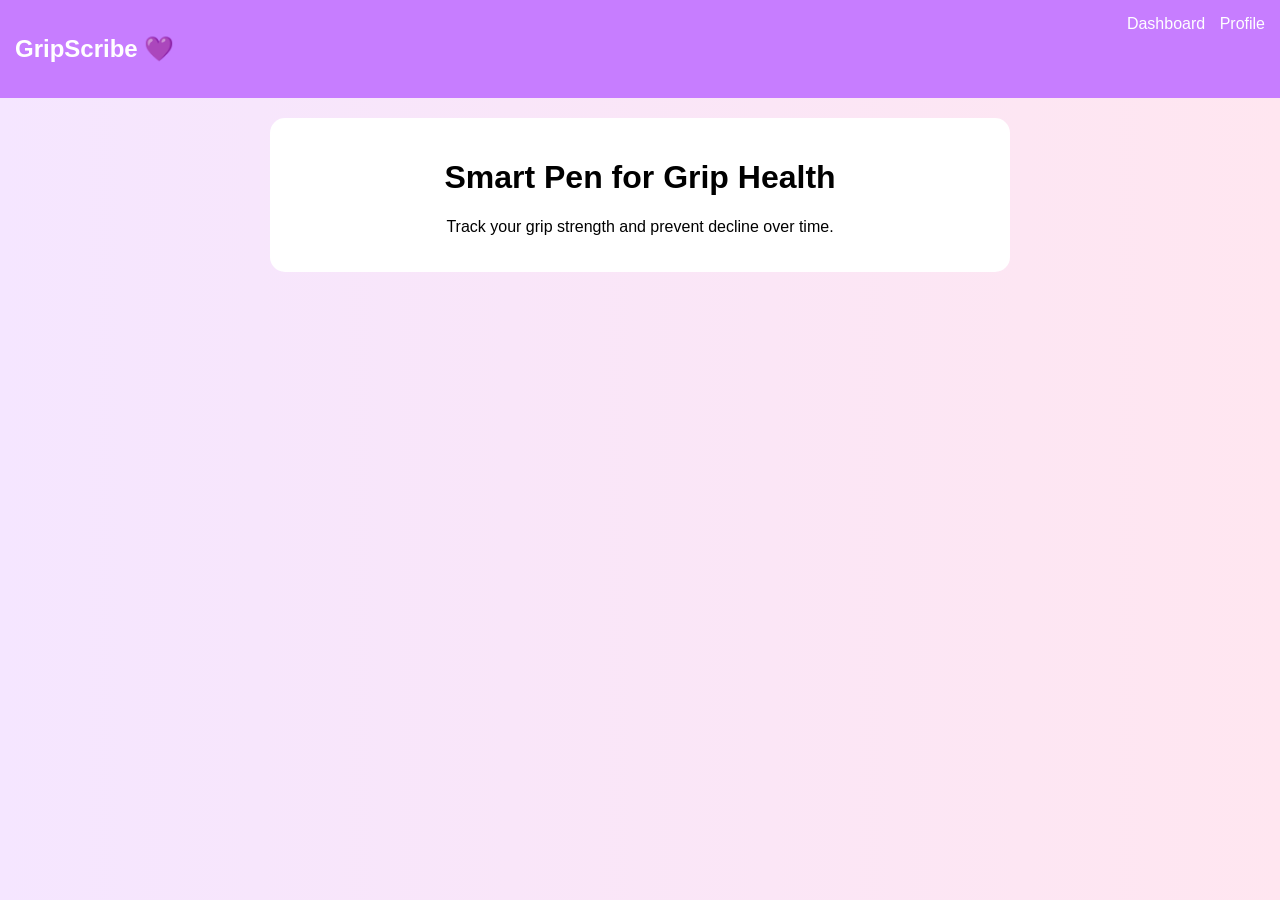
<file: index.html>
<!DOCTYPE html>
<html>
<head>
  <title>GripScribe</title>
  <link rel="stylesheet" href="style.css">
</head>

<body>

<nav>
  <h2>GripScribe 💜</h2>
  <div>
    <a href="dashboard.html">Dashboard</a>
    <a href="profile.html">Profile</a>
  </div>
</nav>

<div class="card">
  <h1>Smart Pen for Grip Health</h1>
  <p>Track your grip strength and prevent decline over time.</p>
</div>

</body>
</html>
</file>
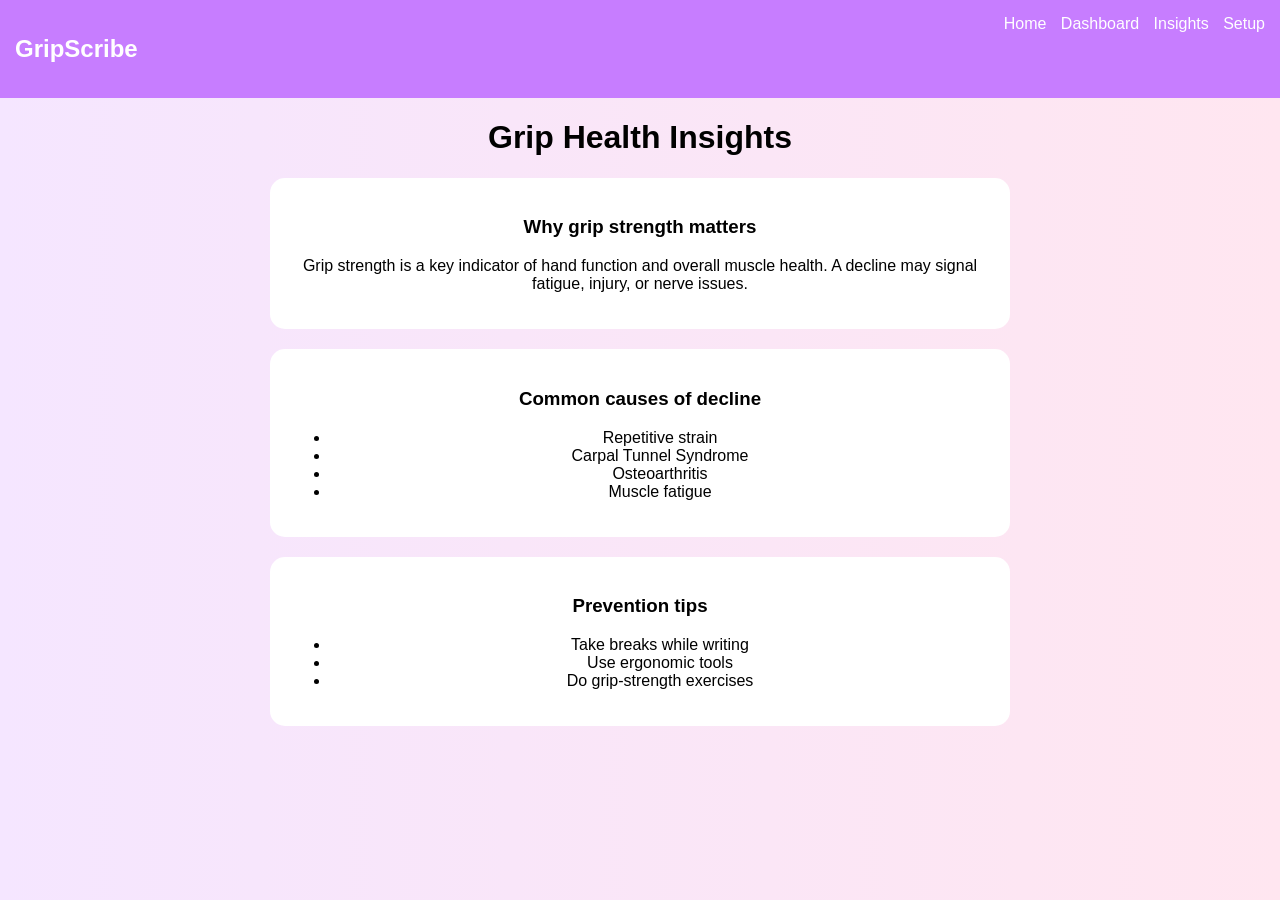
<file: insights.html>
<!DOCTYPE html>
<html lang="en">
<head>
  <meta charset="UTF-8">
  <title>Insights - GripScribe</title>
  <link rel="stylesheet" href="style.css">
</head>
<body>

<nav>
  <h2>GripScribe</h2>
  <div>
    <a href="index.html">Home</a>
    <a href="dashboard.html">Dashboard</a>
    <a href="insights.html">Insights</a>
    <a href="userinfo.html">Setup</a>
  </div>
</nav>

<div class="container">

  <h1>Grip Health Insights</h1>

  <div class="card">
    <h3>Why grip strength matters</h3>
    <p>
      Grip strength is a key indicator of hand function and overall muscle health.
      A decline may signal fatigue, injury, or nerve issues.
    </p>
  </div>

  <div class="card">
    <h3>Common causes of decline</h3>
    <ul>
      <li>Repetitive strain</li>
      <li>Carpal Tunnel Syndrome</li>
      <li>Osteoarthritis</li>
      <li>Muscle fatigue</li>
    </ul>
  </div>

  <div class="card">
    <h3>Prevention tips</h3>
    <ul>
      <li>Take breaks while writing</li>
      <li>Use ergonomic tools</li>
      <li>Do grip-strength exercises</li>
    </ul>
  </div>

</div>

</body>
</html>
</file>
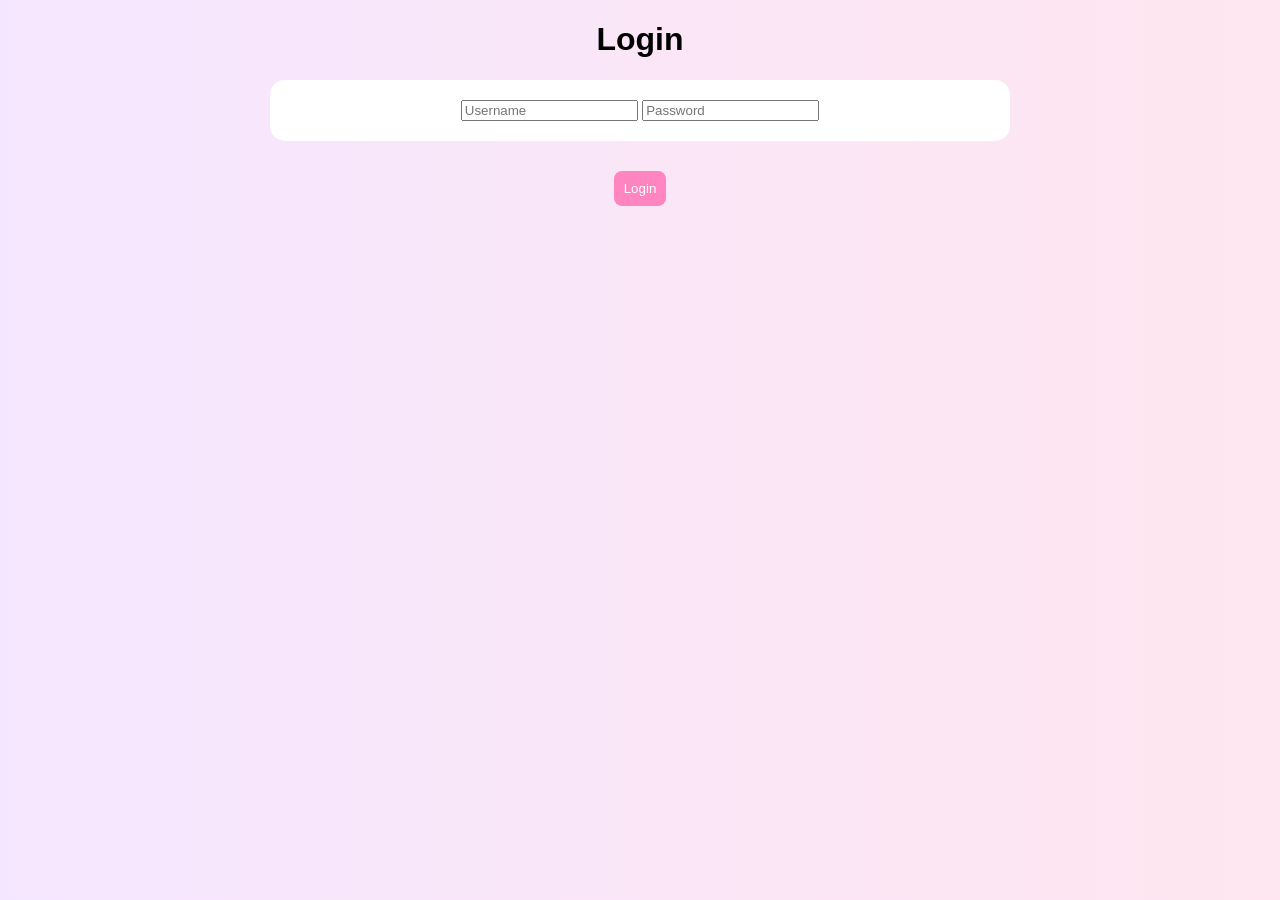
<file: login.html>
<!DOCTYPE html>
<html>
<head>
  <title>Login - GripScribe</title>
  <link rel="stylesheet" href="style.css">
</head>
<body>

<div class="container">
  <h1>Login</h1>

  <div class="card">
    <input type="text" id="loginUser" placeholder="Username">
    <input type="password" id="loginPass" placeholder="Password">
  </div>

  <button onclick="login()">Login</button>
</div>

<script>
function login() {
  const saved = JSON.parse(localStorage.getItem("account"));

  const user = document.getElementById("loginUser").value;
  const pass = document.getElementById("loginPass").value;

  if (!saved || user !== saved.user || pass !== saved.pass) {
    alert("Invalid login");
    return;
  }

  localStorage.setItem("loggedIn", "true");

  window.location.href = "profile.html";
}
</script>

</body>
</html>
</file>
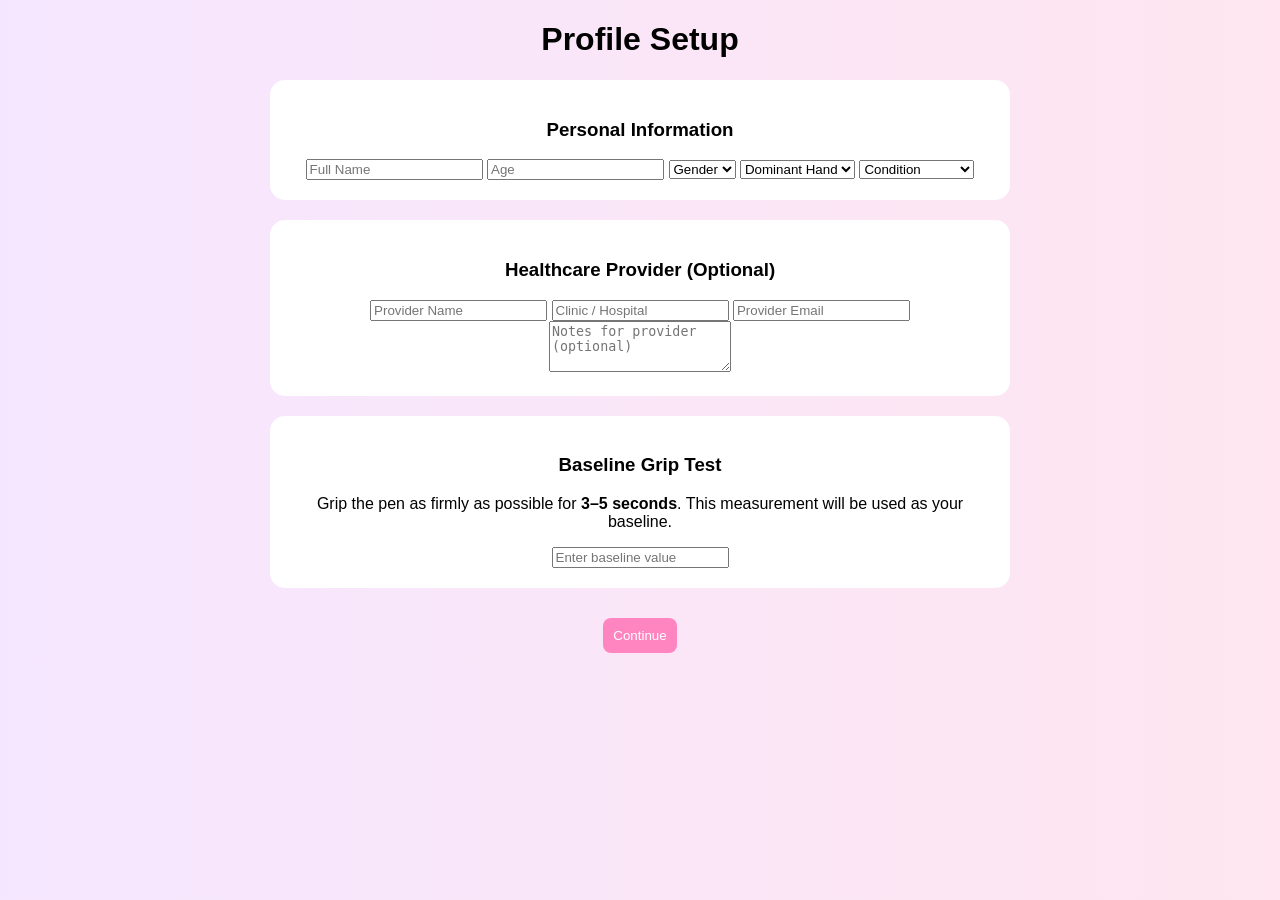
<file: profile.html>
<!DOCTYPE html>
<html>
<head>
  <title>Profile Setup - GripScribe</title>
  <link rel="stylesheet" href="style.css">
</head>
<body>

<div class="container">

  <h1>Profile Setup</h1>

  <!-- PERSONAL INFO -->
  <div class="card">
    <h3>Personal Information</h3>

    <input type="text" id="name" placeholder="Full Name">
    <input type="number" id="age" placeholder="Age">

    <select id="gender">
      <option value="">Gender</option>
      <option>Female</option>
      <option>Male</option>
      <option>Other</option>
    </select>

    <select id="hand">
      <option value="">Dominant Hand</option>
      <option>Right</option>
      <option>Left</option>
    </select>

    <select id="condition">
      <option value="">Condition</option>
      <option>None</option>
      <option>Carpal Tunnel</option>
      <option>Osteoarthritis</option>
      <option>Injury Recovery</option>
    </select>
  </div>

  <!-- HEALTHCARE PROVIDER -->
  <div class="card">
    <h3>Healthcare Provider (Optional)</h3>

    <input type="text" id="providerName" placeholder="Provider Name">
    <input type="text" id="clinic" placeholder="Clinic / Hospital">
    <input type="email" id="providerEmail" placeholder="Provider Email">

    <textarea id="notes" placeholder="Notes for provider (optional)" rows="3"></textarea>
  </div>

  <!-- BASELINE TEST -->
  <div class="card">
    <h3>Baseline Grip Test</h3>

    <p>
      Grip the pen as firmly as possible for <strong>3–5 seconds</strong>.
      This measurement will be used as your baseline.
    </p>

    <input type="number" id="baseline" placeholder="Enter baseline value">
  </div>

  <button onclick="saveProfile()">Continue</button>

</div>

<script>
function saveProfile() {
  const profile = {
    name: document.getElementById("name").value,
    age: document.getElementById("age").value,
    gender: document.getElementById("gender").value,
    hand: document.getElementById("hand").value,
    condition: document.getElementById("condition").value,
    baseline: document.getElementById("baseline").value,

    provider: {
      name: document.getElementById("providerName").value,
      clinic: document.getElementById("clinic").value,
      email: document.getElementById("providerEmail").value,
      notes: document.getElementById("notes").value
    }
  };

  localStorage.setItem("profile", JSON.stringify(profile));

  window.location.href = "dashboard.html";
}
</script>

</body>
</html>
</file>
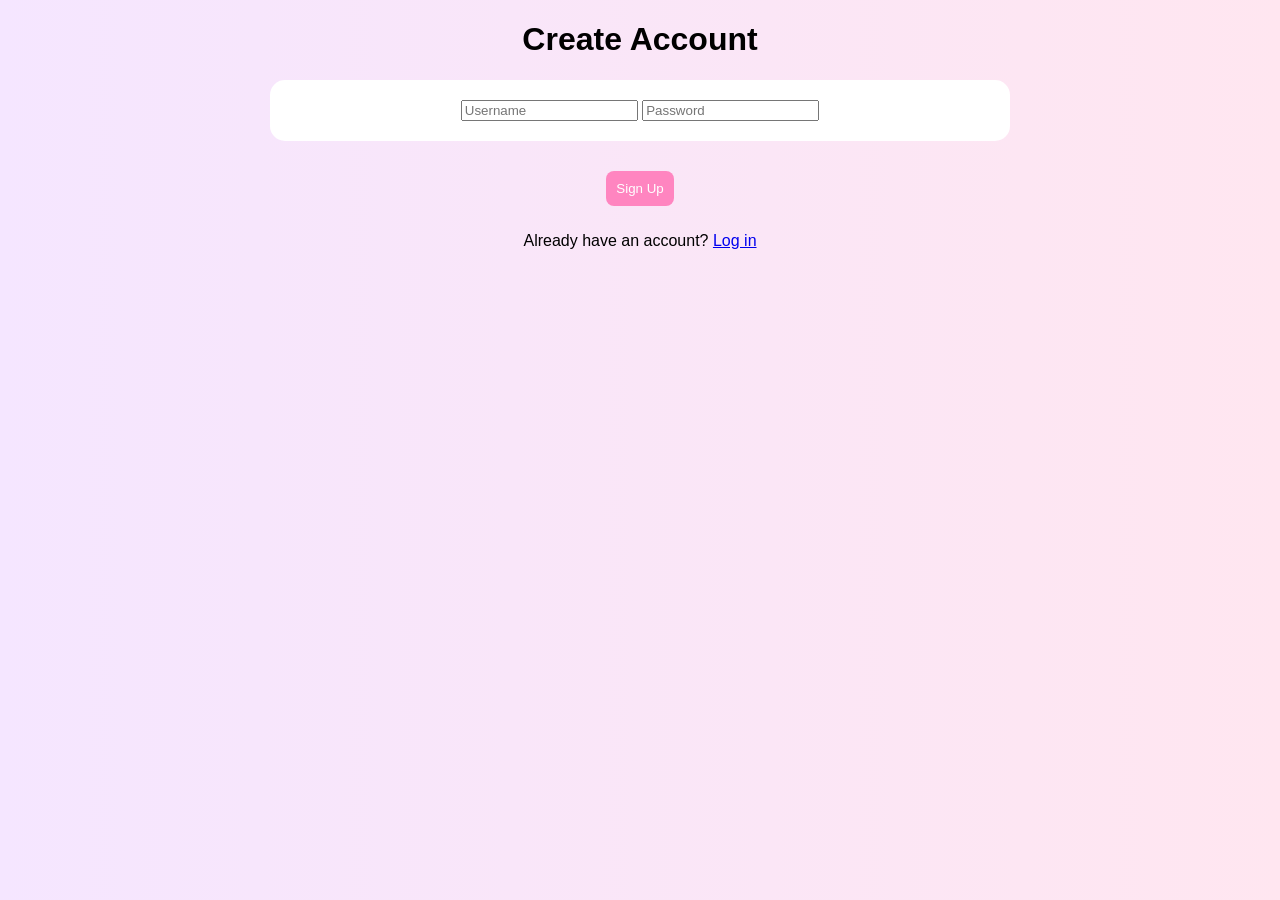
<file: signup.html>
<!DOCTYPE html>
<html>
<head>
  <title>Sign Up - GripScribe</title>
  <link rel="stylesheet" href="style.css">
</head>
<body>

<div class="container">
  <h1>Create Account</h1>

  <div class="card">
    <input type="text" id="newUser" placeholder="Username">
    <input type="password" id="newPass" placeholder="Password">
  </div>

  <button onclick="signup()">Sign Up</button>

  <p>Already have an account? <a href="login.html">Log in</a></p>
</div>

<script>
function signup() {
  const user = document.getElementById("newUser").value;
  const pass = document.getElementById("newPass").value;

  if (!user || !pass) {
    alert("Fill all fields");
    return;
  }

  localStorage.setItem("account", JSON.stringify({ user, pass }));

  alert("Account created!");
  window.location.href = "login.html";
}
</script>

</body>
</html>
</file>
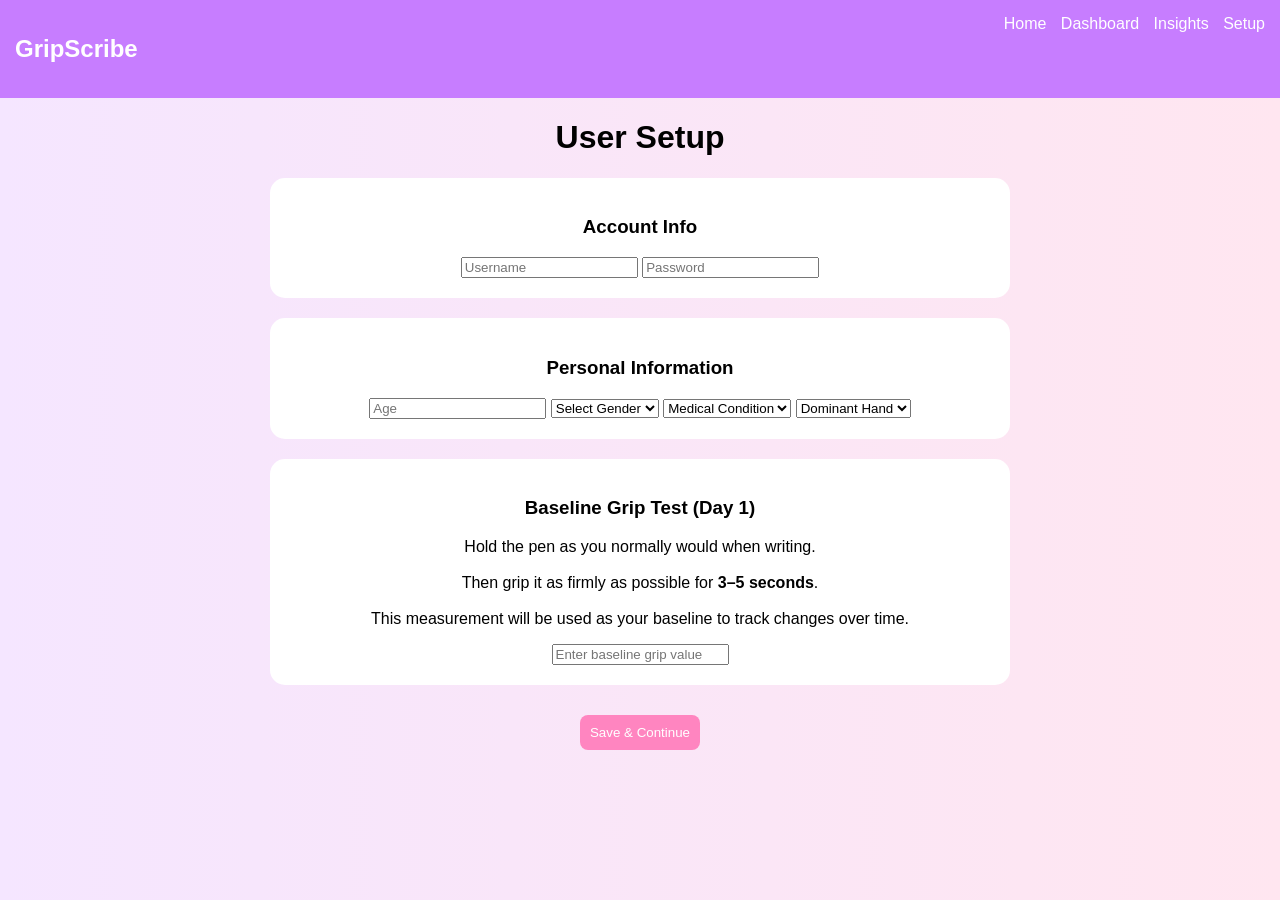
<file: userinfo.html>
<!DOCTYPE html>
<html lang="en">
<head>
  <meta charset="UTF-8">
  <title>User Setup - GripScribe</title>
  <link rel="stylesheet" href="style.css">
</head>
<body>

<!-- NAVBAR -->
<nav>
  <h2>GripScribe</h2>
  <div>
    <a href="index.html">Home</a>
    <a href="dashboard.html">Dashboard</a>
    <a href="insights.html">Insights</a>
    <a href="userinfo.html">Setup</a>
  </div>
</nav>

<div class="container">

  <h1>User Setup</h1>

  <!-- ACCOUNT INFO -->
  <div class="card">
    <h3>Account Info</h3>
    <input type="text" id="username" placeholder="Username">
    <input type="password" id="password" placeholder="Password">
  </div>

  <!-- PERSONAL INFO -->
  <div class="card">
    <h3>Personal Information</h3>

    <input type="number" id="age" placeholder="Age">

    <select id="gender">
      <option value="">Select Gender</option>
      <option>Female</option>
      <option>Male</option>
      <option>Other</option>
    </select>

    <select id="condition">
      <option value="">Medical Condition</option>
      <option>None</option>
      <option>Carpal Tunnel</option>
      <option>Osteoarthritis</option>
      <option>Injury Recovery</option>
    </select>

    <select id="hand">
      <option value="">Dominant Hand</option>
      <option>Right</option>
      <option>Left</option>
    </select>
  </div>

  <!-- BASELINE TEST -->
  <div class="card">
    <h3>Baseline Grip Test (Day 1)</h3>

    <p class="instructions">
      Hold the pen as you normally would when writing.<br><br>
      Then grip it as firmly as possible for <strong>3–5 seconds</strong>.<br><br>
      This measurement will be used as your baseline to track changes over time.
    </p>

    <input type="number" id="baseline" placeholder="Enter baseline grip value">
  </div>

  <!-- SAVE BUTTON -->
  <button onclick="saveUser()">Save & Continue</button>

</div>

<!-- SCRIPT -->
<script>
function saveUser() {
  const username = document.getElementById("username").value.trim();
  const password = document.getElementById("password").value.trim();
  const age = document.getElementById("age").value;
  const gender = document.getElementById("gender").value;
  const condition = document.getElementById("condition").value;
  const hand = document.getElementById("hand").value;
  const baseline = document.getElementById("baseline").value;

  // SIMPLE VALIDATION
  if (!username || !password || !age || !gender || !condition || !hand || !baseline) {
    alert("Please fill out all fields before continuing.");
    return;
  }

  const user = {
    username,
    password,
    age,
    gender,
    condition,
    hand,
    baseline: Number(baseline)
  };

  // SAVE TO LOCAL STORAGE
  localStorage.setItem("userData", JSON.stringify(user));

  alert("Setup complete!");

  // REDIRECT TO DASHBOARD
  window.location.href = "dashboard.html";
}
</script>

</body>
</html>
</file>
<file: style.css>
body {
    font-family: 'Segoe UI', sans-serif;
    background: linear-gradient(to right, #f5e6ff, #ffe6f0);
    margin: 0;
    text-align: center;
  }
  
  /* NAVBAR */
  nav {
    background: #c77dff;
    padding: 15px;
    display: flex;
    justify-content: space-between;
  }
  
  nav h2 {
    color: white;
  }
  
  nav a {
    color: white;
    margin-left: 10px;
    text-decoration: none;
  }
  
  /* CARD */
  .card {
    background: white;
    margin: 20px auto;
    padding: 20px;
    border-radius: 15px;
    width: 80%;
    max-width: 700px;
  }
  
  /* BUTTON */
  button {
    background: #ff85c0;
    border: none;
    padding: 10px;
    margin: 10px;
    border-radius: 8px;
    color: white;
    cursor: pointer;
  }
  
  /* LIVE STATUS */
  #liveStatus {
    font-weight: bold;
    margin: 10px;
  }
  
  .live {
    color: red;
    animation: pulse 1s infinite;
  }
  
  @keyframes pulse {
    0% { opacity: 1; }
    50% { opacity: 0.4; }
    100% { opacity: 1; }
  }
  
  canvas {
    max-width: 600px;
    margin: 20px auto;
  }
</file>
